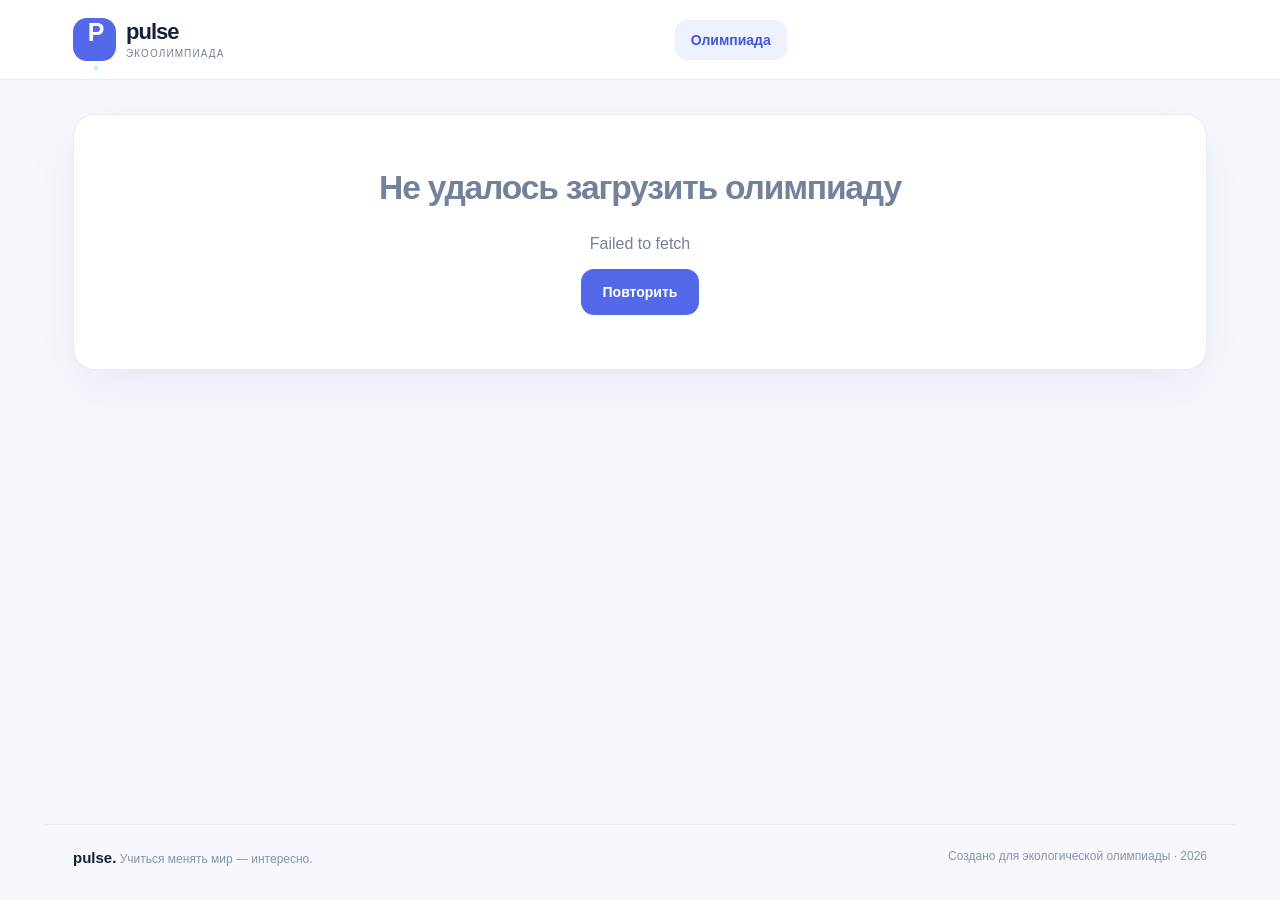
<file: index.html>
<!doctype html>
<html lang="ru">
<head>
  <meta charset="utf-8">
  <meta name="viewport" content="width=device-width, initial-scale=1">
  <meta name="theme-color" content="#f6f8fd">
  <meta name="description" content="Pulse Экоолимпиада — интерактивная олимпиада по экологии с проверкой ответов и статистикой.">
  <title>Pulse — Экоолимпиада</title>
  <link rel="stylesheet" href="style.css?v=5">
  <script defer src="app.js?v=5"></script>
</head>
<body>
  <div class="site-shell">
    <header class="site-header">
      <div class="header-inner">
        <button class="brand" type="button" data-page="home" aria-label="На главную">
          <span class="brand-symbol">P<span class="brand-dot">.</span></span>
          <span class="brand-text"><strong>pulse</strong><small>экоолимпиада</small></span>
        </button>
        <nav class="nav" aria-label="Главное меню">
          <button type="button" data-page="home" class="nav-link active">Олимпиада</button>
        </nav>
      </div>
    </header>
    <main id="app" class="main" aria-live="polite"><div class="loading"><span class="spinner"></span> Загружаем олимпиаду…</div></main>
    <footer class="footer"><span><b>pulse.</b> Учиться менять мир — интересно.</span><span>Создано для экологической олимпиады · 2026</span></footer>
  </div>
  <div class="toast" id="toast" role="status" aria-live="polite"></div>
</body>
</html>
</file>
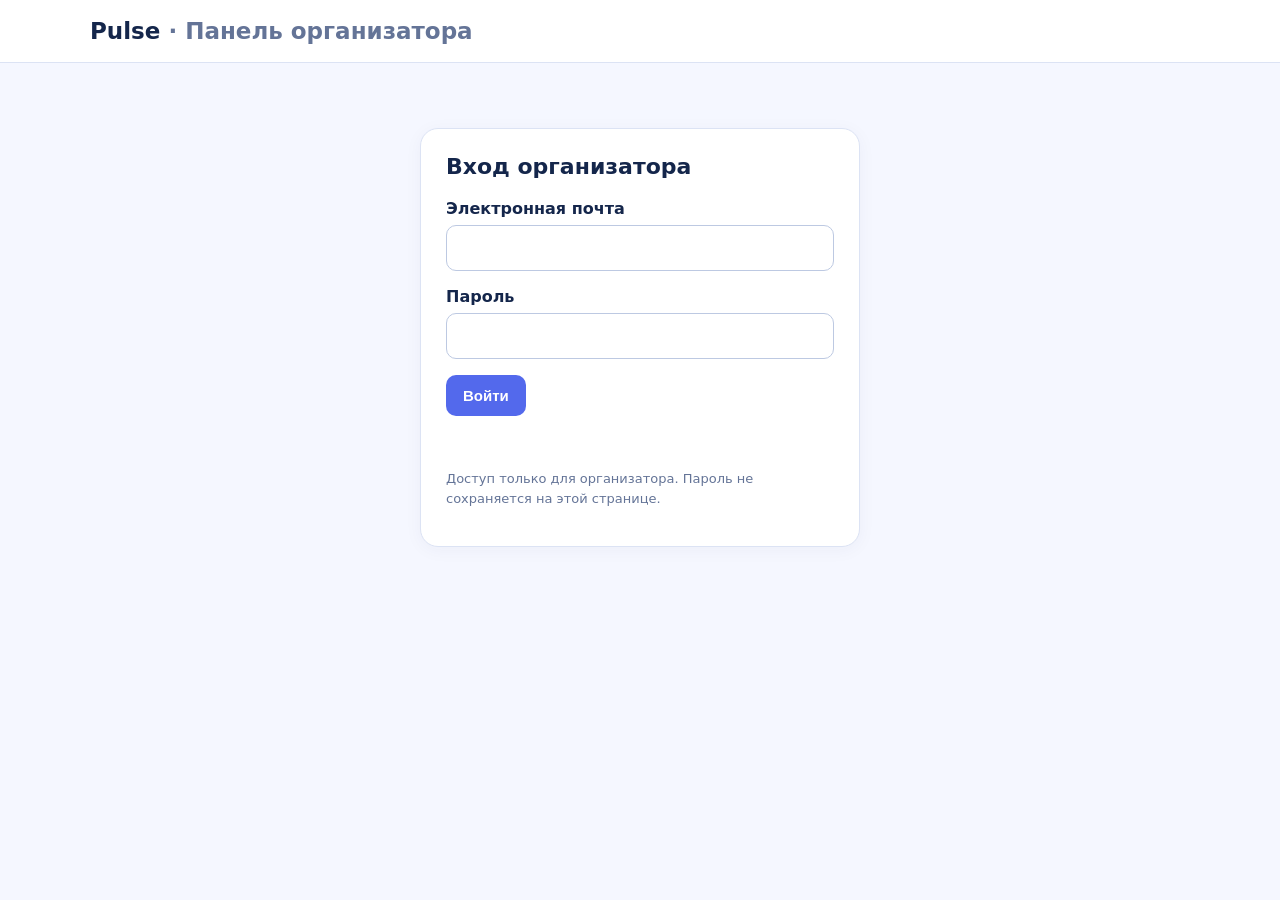
<file: admin.html>
<!doctype html>
<html lang="ru">
<head>
<meta charset="utf-8"><meta name="viewport" content="width=device-width,initial-scale=1">
<meta name="robots" content="noindex,nofollow">
<title>Pulse — панель организатора</title>
<style>
:root{font-family:system-ui,-apple-system,'Segoe UI',sans-serif;color:#14264b;background:#f5f7ff}
*{box-sizing:border-box}
body{margin:0}
header{background:#fff;border-bottom:1px solid #dce3f4;padding:18px max(20px,calc((100vw - 1100px)/2));display:flex;align-items:center;justify-content:space-between;gap:12px}
h1{font-size:23px;margin:0}
main{max-width:1100px;margin:38px auto;padding:0 18px}
.panel{background:white;border:1px solid #dce3f4;border-radius:18px;padding:25px;margin-bottom:22px;box-shadow:0 3px 18px #23365d0b}
.login{max-width:440px;margin:65px auto}
h2{margin:0 0 20px;font-size:22px}
label{display:block;font-weight:650;margin:16px 0 7px}
input{width:100%;padding:13px;border:1px solid #bdc9e2;border-radius:10px;font-size:16px}
button{cursor:pointer;border:0;border-radius:10px;background:#5369ec;color:white;padding:12px 17px;font-size:15px;font-weight:700}
button:hover{background:#4156cf}
button:disabled{opacity:.55;cursor:wait}
.secondary{background:#e9edff;color:#273b92}
.secondary:hover{background:#dce4ff}
.toolbar{display:flex;gap:10px;flex-wrap:wrap;align-items:center;margin-bottom:18px}
.toolbar input{max-width:300px}
.muted{color:#647497}
.error{color:#aa223c;white-space:pre-wrap}
.status{min-height:24px;margin:13px 0}
table{width:100%;border-collapse:collapse;font-size:14px}
th,td{text-align:left;padding:12px 10px;border-bottom:1px solid #e5eaf4}
th{background:#f4f6fd;white-space:nowrap}
tr:hover td{background:#fafbff}
.scroll{overflow-x:auto}
.stats{display:flex;gap:20px;flex-wrap:wrap;margin-bottom:18px}
.stats strong{font-size:24px;display:block}
.stats span{font-size:13px;color:#647497}
.hidden{display:none!important}
.right{margin-left:auto}
.notice{font-size:13px;color:#647497;line-height:1.5}
.empty{text-align:center;padding:25px;color:#647497}
</style>
</head>
<body>
<header>
<h1>Pulse <span class="muted">· Панель организатора</span></h1>
<button id="logout" class="secondary hidden">Выйти</button>
</header>
<main>
<section id="loginPanel" class="panel login">
<h2>Вход организатора</h2>
<form id="loginForm">
<label for="email">Электронная почта</label>
<input id="email" type="email" autocomplete="username" required>
<label for="password">Пароль</label>
<input id="password" type="password" autocomplete="current-password" required>
<p><button id="loginButton" type="submit">Войти</button></p>
</form>
<p id="loginStatus" class="status" role="status"></p>
<p class="notice">Доступ только для организатора. Пароль не сохраняется на этой странице.</p>
</section>

<section id="dashboard" class="hidden">
<div class="panel">
<div class="toolbar">
<h2 style="margin:0">Рейтинг участников</h2>
<button id="reload" class="secondary right">Обновить</button>
<button id="exportRanking">Экспорт рейтинга (CSV)</button>
</div>
<p id="dashboardStatus" class="status" role="status"></p>
<div class="stats">
<div><strong id="participantsCount">—</strong><span>участников</span></div>
<div><strong id="attemptsCount">—</strong><span>попыток</span></div>
</div>
<div class="toolbar">
<input id="search" placeholder="Поиск по имени или школе" aria-label="Поиск по участникам">
<label style="margin:0;font-weight:400">
<input type="checkbox" id="hideTests" style="width:auto"> Скрыть тестовые записи
</label>
</div>
<div class="scroll">
<table>
<thead><tr><th>Место</th><th>Фамилия</th><th>Имя</th><th>Школа</th><th>Класс</th><th>Попыток</th><th>Лучший балл</th></tr></thead>
<tbody id="rankingRows"></tbody>
</table>
</div>
<p class="notice">При равенстве лучших баллов участники занимают одинаковое место. Тестовые записи скрываются только из отображения и экспорта, но остаются в базе.</p>
</div>

<div class="panel">
<div class="toolbar">
<h2 style="margin:0">История попыток</h2>
<button id="exportAttempts" class="right">Экспорт попыток (CSV)</button>
</div>
<div class="scroll">
<table>
<thead><tr><th>Дата</th><th>Фамилия</th><th>Имя</th><th>Школа</th><th>Класс</th><th>№ попытки</th><th>Баллы</th></tr></thead>
<tbody id="attemptRows"></tbody>
</table>
</div>
</div>
</section>
</main>

<script>
'use strict';

const BASE='https://yxictjjcxppbkptgmknh.supabase.co';
const KEY='sb_publishable_yKpmzm_SuWsH3wunJNmSAQ_4oTmkBqW';
const $=id=>document.getElementById(id);

let accessToken=null,ranking=[],attempts=[];

const str=x=>String(x??'');

function status(id,message,isError=false){
  const el=$(id);
  el.textContent=message;
  el.classList.toggle('error',isError);
}

function cell(tr,value){
  const td=document.createElement('td');
  td.textContent=str(value);
  tr.appendChild(td);
}

function row(tbody,values){
  const tr=document.createElement('tr');
  values.forEach(v=>cell(tr,v));
  tbody.appendChild(tr);
}

// Определяем тестовые записи по специальному полю из базы.
function testRecord(r){
  return r.isTest === true || r.is_test === true;
}

function visibleRanking(){
  const q=$('search').value.trim().toLocaleLowerCase('ru');
  return ranking.filter(r=>
    (!$('hideTests').checked || !testRecord(r)) &&
    [r.lastName,r.firstName,r.school].join(' ')
      .toLocaleLowerCase('ru').includes(q)
  );
}

function visibleAttempts(){
  const keys=new Set(visibleRanking().map(r=>r.participantKey));
  return attempts.filter(a=>keys.has(a.participant_key));
}

function render(){
  const rr=visibleRanking(),aa=visibleAttempts();
  $('participantsCount').textContent=rr.length;
  $('attemptsCount').textContent=aa.length;
  $('rankingRows').replaceChildren();
  $('attemptRows').replaceChildren();

  rr.forEach(r=>row($('rankingRows'),[
    r.place,r.lastName,r.firstName,r.school,
    r.classNumber,r.attempts,`${r.bestScore}/35`
  ]));

  aa.forEach(a=>row($('attemptRows'),[
    new Date(a.created_at).toLocaleString('ru-RU'),
    a.last_name,a.first_name,a.school,
    a.class_number,a.attempt_number,`${a.score}/${a.total}`
  ]));
}

function csvDownload(filename,headers,records){
  const safe=v=>{
    let s=str(v);
    if(/^[\s]*[=+@\-\t\r]/.test(s))s="'"+s;
    return '"'+s.replaceAll('"','""')+'"';
  };
  const content='\ufeff'+[headers,...records]
    .map(line=>line.map(safe).join(';')).join('\r\n');
  const blob=new Blob([content],{type:'text/csv;charset=utf-8'});
  const url=URL.createObjectURL(blob);
  const a=document.createElement('a');
  a.href=url;
  a.download=filename;
  document.body.appendChild(a);
  a.click();
  a.remove();
  setTimeout(()=>URL.revokeObjectURL(url),1000);
}

async function load(){
  status('dashboardStatus','Загружаем результаты…');
  $('reload').disabled=true;
  try{
    const res=await fetch(`${BASE}/functions/v1/pulse-admin-api`,{
      method:'GET',
      headers:{Authorization:`Bearer ${accessToken}`,apikey:KEY},
      cache:'no-store'
    });
    const data=await res.json();
    if(!res.ok)throw new Error(data.error||`Ошибка ${res.status}`);
    if(!Array.isArray(data.ranking)||!Array.isArray(data.attempts))
      throw new Error('Неожиданный ответ сервера');
    ranking=data.ranking;
    attempts=data.attempts;
    render();
    status('dashboardStatus',`Данные обновлены: ${new Date().toLocaleString('ru-RU')}`);
  }catch(e){
    status('dashboardStatus',e.message||'Ошибка загрузки',true);
  }finally{
    $('reload').disabled=false;
  }
}

$('loginForm').addEventListener('submit',async e=>{
  e.preventDefault();
  $('loginButton').disabled=true;
  status('loginStatus','Проверяем учётную запись…');
  try{
    const res=await fetch(`${BASE}/auth/v1/token?grant_type=password`,{
      method:'POST',
      headers:{apikey:KEY,'Content-Type':'application/json'},
      body:JSON.stringify({
        email:$('email').value.trim(),
        password:$('password').value
      })
    });
    const data=await res.json();
    if(!res.ok||!data.access_token)
      throw new Error('Не удалось войти. Проверь электронную почту и пароль.');
    accessToken=data.access_token;
    $('password').value='';
    $('loginPanel').classList.add('hidden');
    $('dashboard').classList.remove('hidden');
    $('logout').classList.remove('hidden');
    await load();
  }catch(err){
    status('loginStatus',err.message||'Ошибка входа',true);
  }finally{
    $('loginButton').disabled=false;
  }
});

$('logout').addEventListener('click',()=>{
  accessToken=null;
  ranking=[];
  attempts=[];
  $('dashboard').classList.add('hidden');
  $('logout').classList.add('hidden');
  $('loginPanel').classList.remove('hidden');
  $('rankingRows').replaceChildren();
  $('attemptRows').replaceChildren();
  status('loginStatus','Вы вышли из панели.');
});

$('reload').addEventListener('click',load);
$('search').addEventListener('input',render);
$('hideTests').addEventListener('change',render);

$('exportRanking').addEventListener('click',()=>csvDownload(
  'pulse-rating.csv',
  ['Место','Фамилия','Имя','Школа','Класс','Попыток','Лучший балл'],
  visibleRanking().map(r=>[
    r.place,r.lastName,r.firstName,r.school,
    r.classNumber,r.attempts,r.bestScore
  ])
));

$('exportAttempts').addEventListener('click',()=>csvDownload(
  'pulse-attempts.csv',
  ['Дата','Фамилия','Имя','Школа','Класс','Номер попытки','Баллы','Всего'],
  visibleAttempts().map(a=>[
    a.created_at,a.last_name,a.first_name,a.school,
    a.class_number,a.attempt_number,a.score,a.total
  ])
));
</script>
</body>
</html>
</file>
<file: style.css>
:root{--ink:#14213c;--muted:#73819b;--line:#e6ebf4;--bg:#f6f8fd;--white:#fff;--blue:#5369e9;--blue-dark:#4358d5;--blue-pale:#eef1ff;--green:#15a77c;--green-pale:#e9faf3;--red:#e34e66;--red-pale:#fff0f2;--shadow:0 16px 50px rgba(40,63,115,.07);font-family:Inter,-apple-system,BlinkMacSystemFont,"Segoe UI",Arial,sans-serif;color:var(--ink);background:var(--bg);font-synthesis:none}
*{box-sizing:border-box}body{margin:0;min-height:100vh}button,input,textarea,select{font:inherit}button{cursor:pointer}button:disabled{opacity:.45;cursor:not-allowed}a{color:var(--blue-dark);text-decoration:none}a:hover{text-decoration:underline}button:focus-visible,input:focus-visible,textarea:focus-visible,select:focus-visible,a:focus-visible{outline:3px solid #a3b2ff;outline-offset:3px}h1,h2,h3,p{margin-top:0}h1{letter-spacing:-.045em;font-size:clamp(2.35rem,5.6vw,4.5rem);line-height:1.1}h2{letter-spacing:-.035em;font-size:clamp(1.5rem,3vw,2.1rem)}h3{letter-spacing:-.02em}.site-shell{min-height:100vh;display:flex;flex-direction:column}.site-header{background:rgba(255,255,255,.94);border-bottom:1px solid var(--line);position:sticky;top:0;z-index:20;backdrop-filter:blur(14px)}.header-inner{max-width:1190px;margin:auto;min-height:79px;padding:0 28px;display:flex;align-items:center;gap:30px}.brand{display:flex;align-items:center;gap:10px;border:0;background:none;padding:0;color:var(--ink)}.brand-symbol{width:43px;height:43px;display:grid;place-items:center;background:var(--blue);border-radius:14px;color:white;font-size:25px;font-weight:900;letter-spacing:-3px}.brand-dot{color:#a9ffdf}.brand-text{display:flex;flex-direction:column;text-align:left;line-height:1.15}.brand-text strong{font-size:22px;letter-spacing:-1px}.brand-text small{font-size:10px;letter-spacing:1.1px;text-transform:uppercase;color:var(--muted);margin-top:4px}.nav{display:flex;align-items:center;gap:5px;margin:auto}.nav-link{border:0;background:transparent;padding:12px 16px;border-radius:12px;color:#66728b;font-weight:650;font-size:14px;white-space:nowrap}.nav-link:hover{background:#f5f7fc}.nav-link.active{color:var(--blue-dark);background:var(--blue-pale)}.mode-chip{font-size:12px;font-weight:700;white-space:nowrap;color:#627391;border:1px solid var(--line);border-radius:999px;padding:8px 12px}.main{width:100%;max-width:1190px;margin:0 auto;padding:34px 28px 70px;flex:1}.footer{display:flex;justify-content:space-between;gap:15px;max-width:1190px;width:100%;margin:auto;padding:24px 28px 34px;border-top:1px solid var(--line);font-size:12px;color:#8793a9}.footer b{color:var(--ink);font-size:15px}.eyebrow{display:inline-flex;align-items:center;gap:8px;color:var(--blue-dark);font-weight:800;letter-spacing:.12em;text-transform:uppercase;font-size:11px}.eyebrow .mini-dot{height:7px;width:7px;border-radius:50%;background:var(--green)}.hero{border:1px solid #e3e9f8;border-radius:30px;background:radial-gradient(circle at 88% 18%,#d9f5ef 0,transparent 31%),radial-gradient(circle at 66% 95%,#dfe6ff 0,transparent 40%),linear-gradient(125deg,#fefeff,#eff4ff);min-height:390px;padding:54px 57px;display:grid;grid-template-columns:1.15fr .85fr;gap:20px;overflow:hidden;position:relative}.hero h1{margin:21px 0 18px}.hero p{max-width:515px;font-size:17px;color:#697791;line-height:1.7}.hero-art{display:flex;align-items:center;justify-content:center;position:relative;min-height:250px}.planet{width:244px;height:244px;border-radius:50%;background:radial-gradient(circle at 34% 25%,#d5fff0,#66d6b4 45%,#31b28c 78%);box-shadow:inset -25px -20px 40px #109e7970,0 40px 70px #4e8ad52c;position:relative;transform:rotate(-12deg)}.planet:before{content:"";position:absolute;width:115px;height:120px;background:#1caa87;border-radius:35% 70% 40% 55%;top:32px;left:20px;transform:rotate(28deg);box-shadow:112px 55px 0 -20px #188d7b}.planet:after{content:"";position:absolute;width:100px;height:78px;background:#e7fff4;border-radius:75% 35% 60% 35%;bottom:20px;left:70px;transform:rotate(26deg);opacity:.45}.float-tag{position:absolute;background:white;border:1px solid #e8eef9;box-shadow:0 14px 36px #4a6c9820;border-radius:17px;padding:14px 17px;font-weight:800;font-size:13px}.float-tag.a{top:16px;right:10px;transform:rotate(7deg)}.float-tag.b{bottom:22px;left:0;transform:rotate(-7deg)}.float-tag span{margin-right:7px}.pill{display:inline-block;border-radius:999px;background:#eaf0ff;color:#5468ce;padding:8px 13px;font-size:12px;font-weight:800}.pill.green{background:var(--green-pale);color:#15956d}.pill.gray{background:#f1f4f9;color:#7c889d}.section{margin-top:32px}.section-heading{display:flex;align-items:flex-end;justify-content:space-between;gap:20px;margin-bottom:17px}.section-heading p{color:var(--muted);font-size:14px;margin-bottom:0}.feature-grid,.metric-grid{display:grid;grid-template-columns:repeat(3,minmax(0,1fr));gap:16px}.card{background:white;border:1px solid var(--line);border-radius:22px;padding:25px;box-shadow:var(--shadow)}.feature-card{min-height:176px}.feature-icon{width:47px;height:47px;display:grid;place-items:center;border-radius:15px;background:#edf1ff;font-size:23px;margin-bottom:16px}.feature-card h3{font-size:16px;margin-bottom:8px}.feature-card p{color:var(--muted);font-size:13px;line-height:1.65;margin-bottom:0}.intro-panel{display:flex;align-items:flex-end;gap:16px;background:#fff;border:1px solid var(--line);border-radius:22px;padding:22px 25px;margin-top:20px;box-shadow:var(--shadow)}.intro-panel .field{flex:1}.field label,.field-label{display:block;font-size:13px;font-weight:750;margin-bottom:9px}.field input,.field textarea,.field select,.auth-box input,.search-input{width:100%;border:1px solid #dce3f0;border-radius:13px;padding:14px 15px;background:#fff;color:var(--ink);outline:none}.field textarea{min-height:94px;resize:vertical}.field input:focus,.field textarea:focus,.field select:focus{border-color:#8493f1;box-shadow:0 0 0 3px #edf0ff}.field-hint{font-size:12px;color:var(--muted);margin-top:7px}.btn{display:inline-flex;align-items:center;justify-content:center;gap:9px;padding:14px 21px;border:1px solid transparent;border-radius:13px;font-weight:800;font-size:14px;white-space:nowrap;transition:transform .15s,background .15s}.btn:hover:not(:disabled){transform:translateY(-1px)}.btn-primary{background:var(--blue);color:white}.btn-primary:hover{background:var(--blue-dark)}.btn-secondary{background:var(--blue-pale);color:var(--blue-dark)}.btn-ghost{background:white;border-color:#dce3f0;color:#50607b}.btn-danger{background:var(--red-pale);color:#d13d55}.btn-small{padding:10px 13px;font-size:12px;border-radius:10px}.btn-full{width:100%}.subnote{margin-top:14px;color:#7c8aa1;font-size:12px;line-height:1.6}.page-top{display:flex;align-items:flex-start;justify-content:space-between;gap:15px;margin-bottom:24px}.page-top h2{margin:8px 0}.page-top p{color:var(--muted);margin-bottom:0;line-height:1.5}.quiz-wrap{max-width:850px;margin:0 auto}.quiz-head{display:flex;align-items:center;justify-content:space-between;gap:14px;margin:0 0 15px}.quiz-progress{margin-bottom:23px}.progress{height:10px;width:100%;appearance:none;border:0;border-radius:999px;overflow:hidden;background:#e7ecf6}.progress::-webkit-progress-bar{background:#e7ecf6;border-radius:999px}.progress::-webkit-progress-value{background:linear-gradient(90deg,#6276f3,#23b99b);border-radius:999px}.progress::-moz-progress-bar{background:#6276f3}.quiz-card{background:#fff;border:1px solid var(--line);border-radius:25px;padding:37px;box-shadow:var(--shadow)}.question-index{font-size:12px;letter-spacing:.12em;text-transform:uppercase;color:var(--blue);font-weight:900}.quiz-card h2{font-size:clamp(1.35rem,3.2vw,2.1rem);line-height:1.35;margin:13px 0 27px}.option-list{display:grid;gap:12px}.option{display:flex;align-items:center;gap:14px;padding:17px 18px;border:1.5px solid #e1e7f2;border-radius:14px;cursor:pointer;transition:background .15s,border-color .15s;line-height:1.45}.option:hover{background:#f9faff;border-color:#c5cef7}.option.selected{background:#f0f3ff;border-color:#7182f3}.option input{accent-color:var(--blue);width:19px;height:19px;flex-shrink:0}.option span{font-size:15px}.quiz-controls{display:flex;align-items:center;justify-content:space-between;gap:12px;margin-top:22px}.quiz-controls .btn{min-width:130px}.quiz-footer-hint{font-size:12px;color:#8b96aa;margin-top:14px;text-align:center}.result-hero{text-align:center;background:linear-gradient(145deg,#f8faff,#edf3ff);border:1px solid #dfe7f7;border-radius:24px;padding:38px 25px;margin-bottom:24px}.result-ring{display:grid;place-items:center;width:142px;height:142px;margin:0 auto 22px;border:12px solid #c9e7dc;border-top-color:#28b690;border-right-color:#5369e9;border-radius:50%}.result-ring strong{font-size:32px;letter-spacing:-1px}.result-hero h1{font-size:32px;margin:0 0 10px}.result-hero p{color:var(--muted)}.review-list{display:grid;gap:13px}.review-item{background:white;border:1px solid var(--line);border-radius:17px;padding:20px 22px}.review-item.correct{border-left:4px solid var(--green)}.review-item.wrong{border-left:4px solid var(--red)}.review-top{display:flex;align-items:center;gap:10px;margin-bottom:9px}.review-item h3{font-size:16px;line-height:1.45;margin-bottom:13px}.review-item p{font-size:13px;color:#5f6c84;line-height:1.6;margin:7px 0}.review-item strong{color:var(--ink)}.review-item a{font-size:12px;font-weight:750}.auth-box{max-width:480px;margin:40px auto;background:white;border:1px solid var(--line);padding:34px;border-radius:24px;text-align:center;box-shadow:var(--shadow)}.auth-icon{font-size:36px}.auth-box p{color:var(--muted);line-height:1.6;font-size:14px}.auth-box input{margin:9px 0 13px}.auth-box .btn{width:100%}.metric{padding:23px}.metric small{display:block;font-weight:700;color:var(--muted);margin-bottom:15px}.metric strong{font-size:33px;letter-spacing:-1.5px}.metric .tiny{font-size:12px;color:var(--green);font-weight:750;margin-top:6px}.stat-layout{display:grid;grid-template-columns:1fr;gap:20px}.toolbar{display:flex;align-items:center;justify-content:space-between;gap:10px;flex-wrap:wrap}.toolbar-buttons{display:flex;gap:8px;flex-wrap:wrap}.table-wrap{overflow-x:auto}.table{width:100%;border-collapse:collapse;text-align:left;font-size:13px}.table th{color:#8793a7;font-size:11px;letter-spacing:.08em;text-transform:uppercase;padding:14px 12px;border-bottom:1px solid var(--line)}.table td{padding:15px 12px;border-bottom:1px solid #edf1f6;vertical-align:middle}.table tr:last-child td{border-bottom:0}.rank{width:32px;height:32px;display:grid;place-items:center;border-radius:10px;background:#edf1ff;color:var(--blue-dark);font-weight:800}.question-stat{border-top:1px solid var(--line);padding:22px 0}.question-stat:first-of-type{border-top:0}.question-stat h3{font-size:15px;line-height:1.5;margin:8px 0 16px}.option-stat{display:grid;grid-template-columns:minmax(180px,1fr) minmax(120px,2fr) 58px;align-items:center;gap:12px;margin:11px 0}.option-stat .option-name{font-size:12px;line-height:1.4;color:#65728b}.option-stat .option-name.good{font-weight:800;color:var(--green)}.bar{height:9px;border-radius:999px;background:#eef1f8;overflow:hidden}.bar progress{height:100%;width:100%;appearance:none;border:0;background:transparent}.bar progress::-webkit-progress-bar{background:#eef1f8}.bar progress::-webkit-progress-value{background:#8e9af1;border-radius:999px}.bar progress::-moz-progress-bar{background:#8e9af1}.bar.good progress::-webkit-progress-value{background:var(--green)}.bar.good progress::-moz-progress-bar{background:var(--green)}.option-stat .pct{text-align:right;font-size:12px;font-weight:800;color:#68768c}.empty{text-align:center;padding:54px 25px;color:var(--muted)}.empty-icon{font-size:40px;margin-bottom:15px}.empty h3{color:var(--ink)}.editor-layout{display:grid;grid-template-columns:300px minmax(0,1fr);gap:18px;align-items:start}.editor-list{max-height:730px;overflow:auto;padding:13px}.editor-list button{display:block;text-align:left;width:100%;padding:12px 13px;border:1px solid transparent;background:white;border-radius:12px;margin-bottom:5px;color:#5c6880;font-size:12px;line-height:1.5}.editor-list button:hover{background:#f6f8fe}.editor-list button.selected{background:#edf1ff;color:#3e51c6;border-color:#dce4ff}.editor-list b{display:block;font-size:11px;letter-spacing:.06em;margin-bottom:4px}.editor-fields{display:grid;gap:17px}.editor-fields .field textarea{font-size:14px}.editor-option{display:grid;grid-template-columns:25px 1fr 35px;align-items:center;gap:9px;margin-bottom:9px}.editor-option input[type=radio]{accent-color:var(--green);width:17px;height:17px}.editor-option input[type=text]{padding:11px 12px}.editor-option .btn{padding:8px;border-radius:9px}.editor-actions{display:flex;gap:10px;flex-wrap:wrap;margin-top:18px}.alert{padding:14px 16px;background:#fff8e7;border:1px solid #f4e4ba;border-radius:13px;font-size:13px;color:#8e6a22;line-height:1.55}.info-grid{display:grid;grid-template-columns:repeat(2,1fr);gap:18px}.info-grid p,.info-grid li{font-size:14px;color:#66748c;line-height:1.75}.source-list{display:grid;gap:9px}.source-list a{font-size:13px;font-weight:700}.loading{display:flex;justify-content:center;align-items:center;gap:13px;min-height:300px;color:var(--muted)}.spinner{height:22px;width:22px;border:3px solid #dfe6f8;border-top-color:var(--blue);border-radius:50%;animation:spin 1s linear infinite}@keyframes spin{to{transform:rotate(360deg)}}.toast{position:fixed;bottom:24px;left:50%;transform:translate(-50%,20px);opacity:0;pointer-events:none;background:#1b2b4a;color:#fff;padding:13px 20px;border-radius:12px;box-shadow:0 15px 35px #15223a35;z-index:100;transition:.2s;font-size:13px;max-width:min(92vw,620px);text-align:center}.toast.show{opacity:1;transform:translate(-50%,0)}.muted{color:var(--muted)}.center{text-align:center}.row{display:flex;align-items:center;gap:10px}.space-between{justify-content:space-between}.mb-0{margin-bottom:0}.mt-16{margin-top:16px}.mb-16{margin-bottom:16px}.small{font-size:12px}.nowrap{white-space:nowrap}
@media(max-width:900px){.header-inner{flex-wrap:wrap;padding:12px 20px;gap:10px}.nav{order:3;width:100%;justify-content:space-between;overflow:auto}.nav-link{padding:10px 11px;font-size:12px}.mode-chip{margin-left:auto}.hero{padding:38px 30px;grid-template-columns:1fr .65fr}.planet{width:175px;height:175px}.float-tag{font-size:11px}.editor-layout{grid-template-columns:240px minmax(0,1fr)}}
@media(max-width:680px){.main{padding:22px 16px 55px}.header-inner{padding:12px 16px}.hero{display:block;padding:33px 25px;min-height:0}.hero-art{display:none}.hero h1{font-size:2.55rem}.hero p{font-size:15px}.feature-grid,.metric-grid,.info-grid{grid-template-columns:1fr}.intro-panel{display:grid;padding:18px}.intro-panel .btn{width:100%}.page-top{display:block}.quiz-card{padding:24px 18px}.quiz-controls .btn{min-width:0;flex:1}.quiz-head{align-items:flex-start}.option{padding:14px 12px}.option span{font-size:14px}.editor-layout{grid-template-columns:1fr}.editor-list{max-height:240px}.footer{padding:20px 16px;flex-direction:column}.option-stat{grid-template-columns:minmax(95px,1fr) minmax(70px,1fr) 42px;gap:7px}.toolbar-buttons{width:100%}.metric strong{font-size:29px}.quiz-wrap{max-width:100%}}

/* Регистрация */
.registration{display:grid;grid-template-columns:repeat(2,minmax(0,1fr));gap:15px;width:100%}
.registration .wide{grid-column:1/-1}
.registration .btn{justify-self:start}
.registration .consent{display:flex;align-items:flex-start;gap:10px;font-size:13px;line-height:1.5;color:var(--muted)}
.registration .consent input{margin-top:3px;flex-shrink:0}
@media(max-width:680px){.registration{grid-template-columns:1fr}.registration .btn{width:100%}}
</file>
